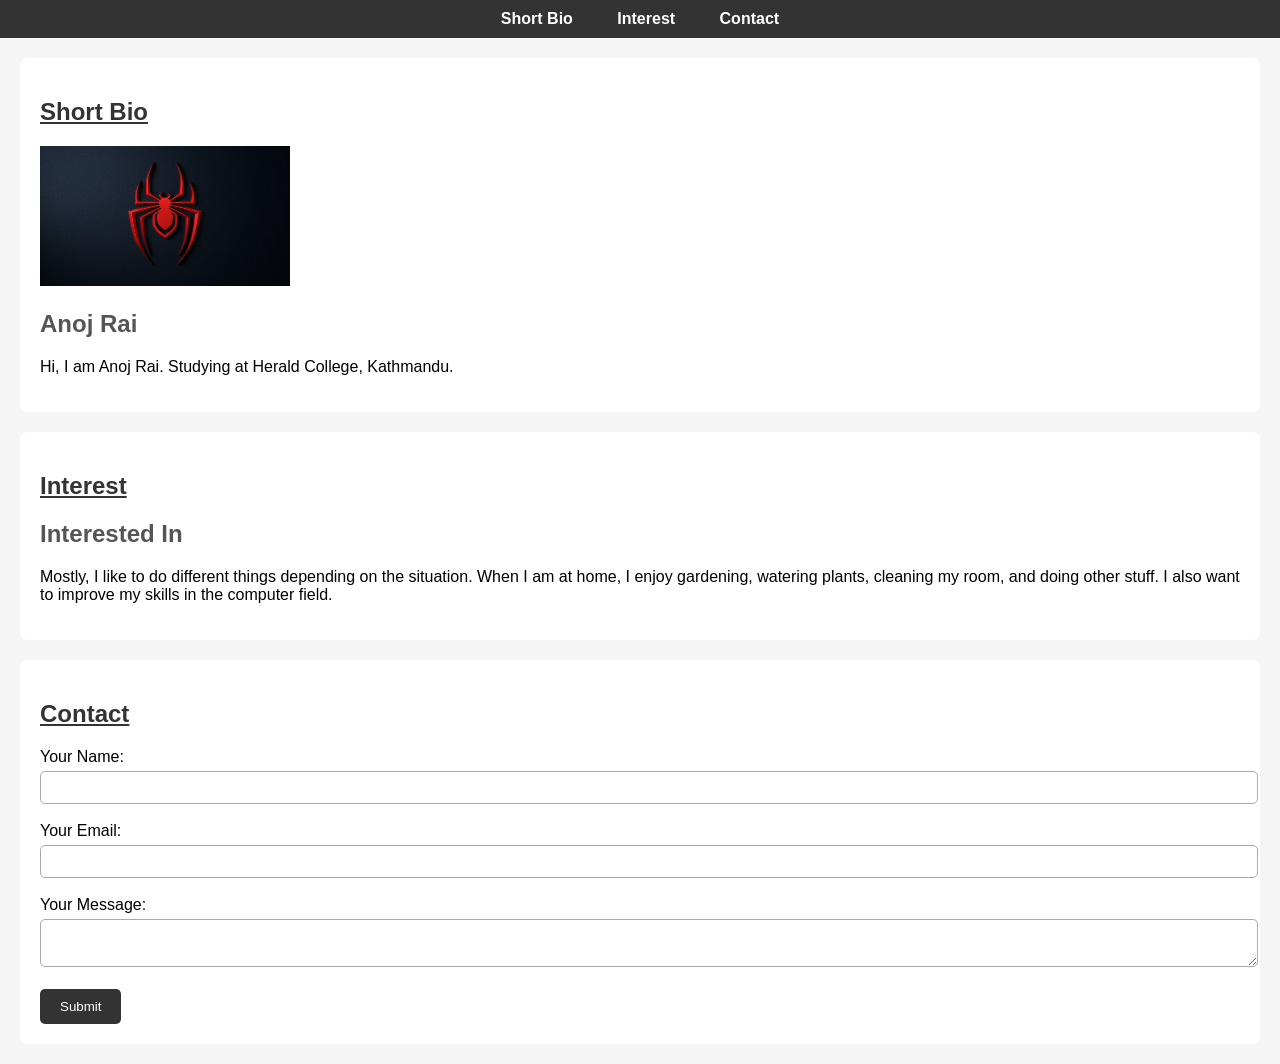
<file: index.html>
<!DOCTYPE html>
<html lang="en">

<head>
    <meta charset="UTF-8">
    <meta name="viewport" content="width=device-width, initial-scale=1.0">
    <title>Portfolio</title>
    <link rel="stylesheet" type="text/css" href="./portfolio-Anoj/style.css">
</head>

<body>
    <header>
        <!-- Navigation -->
        <nav>
            <ul>
                <li><a href="#short">Short Bio</a></li>
                <li><a href="#interest">Interest</a></li>
                <li><a href="#contact">Contact</a></li>
            </ul>
        </nav>
    </header>

    <!-- Bio -->
    <section id="short">
        <h1><u>Short Bio</u></h1>
        <img src="./portfolio-Anoj/img/spider.jpg" alt="Profile photo" width="250">
        <h2>Anoj Rai</h2>
        <p>Hi, I am Anoj Rai. Studying at Herald College, Kathmandu.</p>
    </section>

    <!-- Interest -->
    <section id="interest">
        <h1><u>Interest</u></h1>
        <h2>Interested In</h2>
        <p>
            Mostly, I like to do different things depending on the situation.
            When I am at home, I enjoy gardening, watering plants, cleaning my room,
            and doing other stuff. I also want to improve my skills in the computer field.
        </p>
    </section>

    <!-- Contact -->
    <section id="contact">
        <h1><u>Contact</u></h1>
        <form action="submit_form" method="post">
            <label for="Name">Your Name:</label>
            <input type="text" name="Name" id="Name" required><br><br>

            <label for="Email">Your Email:</label>
            <input type="email" name="Email" id="Email" required><br><br>

            <label for="message">Your Message:</label>
            <textarea name="message" id="message"></textarea><br><br>

            <button type="submit">Submit</button>
        </form>
    </section>

</body>
</html>
</file>
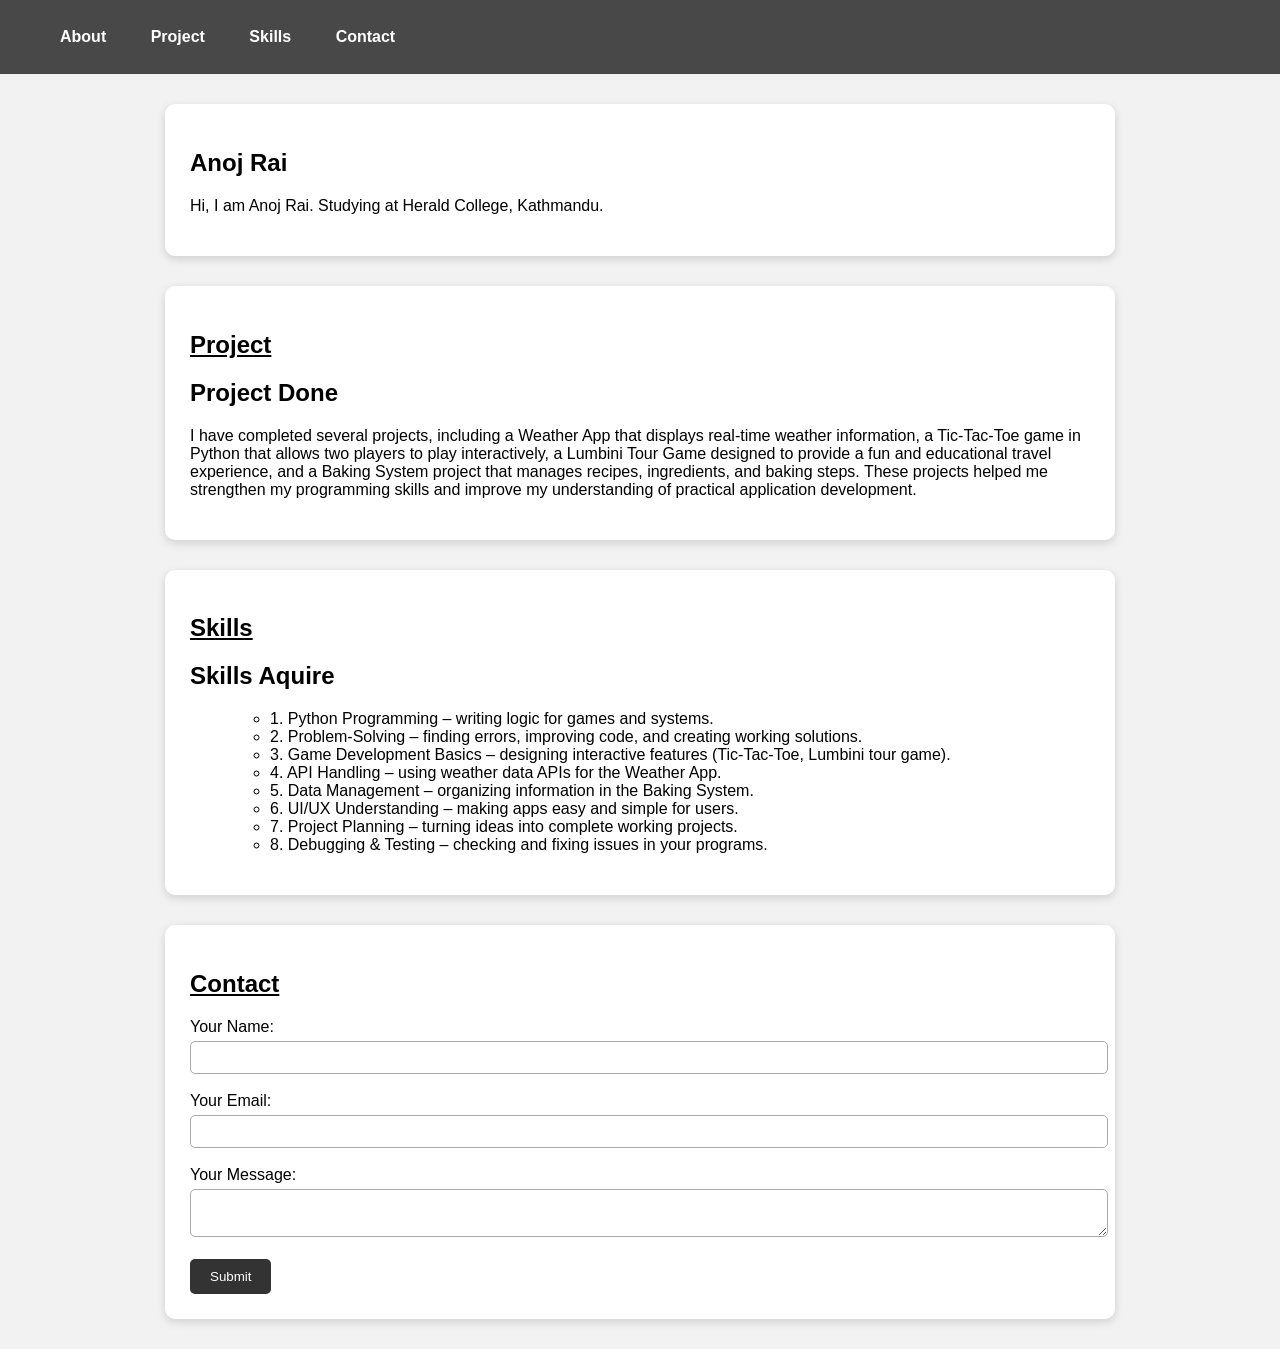
<file: workshop2/index.html>
<!DOCTYPE html>
    <html lang="en">

    <head>
        <meta charset="UTF-8">
        <meta name="viewport" content="width=device-width, initial-scale=1.0">
        <title>Portfolio</title>
        <link rel="stylesheet" type="text/css" href="style.css">
    </head>
    <video autoplay loop muted id="video-background">
        <!-- Use a small, low-res video for demonstration/performance -->
        <source src="C:\Users\USER\Downloads\4125029-uhd_3840_2160_24fps.mp4" type="video/mp4">
    </video>

    <body>
        <header>
            <!-- Navigation -->
            <nav>

                <ul>
                    <li><a href="#About">About</a></li>
                    <li><a href="#project">Project</a></li>
                    <li><a href="#skills">Skills</a></li>
                    <li><a href="#contact">Contact</a></li>
                </ul>
            </nav>

            <button class="menu-toggle" id="menu-button">&#9776;</button>

    <!-- Hamburger icon can be a simple text or SVG -->

    </button>
        </header>

        <!-- Bio -->
        <section id="About">
                 <h1>Anoj Rai</h1>
            <p>Hi, I am Anoj Rai. Studying at Herald College, Kathmandu.</p>
        </section>

        <!-- Interest -->
        <section id="Project">
            <h1><u>Project</u></h1>
            <h2>Project Done</h2>
            <p>
                I have completed several projects, including a Weather App that displays real-time weather information, a Tic-Tac-Toe game in Python that allows two players to play interactively, a Lumbini Tour Game designed to provide a fun and educational travel experience, and a Baking System project that manages recipes, ingredients, and baking steps. These projects helped me strengthen my programming skills and improve my understanding of practical application development.
            </p>
        </section>

        <!-- Skills -->
        <section id="Skills">
            <h1><u>Skills</u></h1>
            <h2>Skills Aquire</h2>
            <ol>
            <ul>
                <li>1. Python Programming – writing logic for games and systems.</li>
                <li>2. Problem-Solving – finding errors, improving code, and creating working solutions.</li>
                <li>3. Game Development Basics – designing interactive features (Tic-Tac-Toe, Lumbini tour game).</li>
                <li>4. API Handling – using weather data APIs for the Weather App.</li>
                <li>5. Data Management – organizing information in the Baking System.</li>
                <li>6. UI/UX Understanding – making apps easy and simple for users.</li>
                <li>7. Project Planning – turning ideas into complete working projects.</li>
                <li>8. Debugging & Testing – checking and fixing issues in your programs.</li>
            </ul>
            <ol>
        </section>


        <!-- Contact -->
        <section id="contact">
            <h1><u>Contact</u></h1>
            <form action="submit_form" method="post">
                <label for="Name">Your Name:</label>
                <input type="text" name="Name" id="Name" required><br><br>

                <label for="Email">Your Email:</label>
                <input type="email" name="Email" id="Email" required><br><br>

                <label for="message">Your Message:</label>
                <textarea name="message" id="message"></textarea><br><br>

                <button type="submit">Submit</button>
            </form>
        </section>

        <script src="script.js"></script>

    </body>
    </html>
</file>
<file: portfolio-Anoj/style.css>
body {
    font-family: Arial, sans-serif;
    margin: 0;
    padding: 0;
    background: #f5f5f5;
}

/* Navigation */
nav {
    background: #333;
    padding: 10px 0;
}
nav ul {
    list-style: none;
    text-align: center;
    margin: 0;
    padding: 0;
}
nav ul li {
    display: inline;
    margin: 0 20px;
}
nav a {
    color: white;
    text-decoration: none;
    font-weight: bold;
}
nav a:hover {
    text-decoration: underline;
}

/* Sections */
section {
    background: white;
    margin: 20px;
    padding: 20px;
    border-radius: 8px;
}

/* Headings */
h1 {
    color: #333;
}
h2 {
    color: #555;
}

/* Contact form */
input, textarea {
    width: 100%;
    padding: 8px;
    margin-top: 5px;
    border-radius: 5px;
    border: 1px solid #aaa;
}

button {
    padding: 10px 20px;
    background: #333;
    color: white;
    border: none;
    border-radius: 5px;
    cursor: pointer;
}
button:hover {
    background: #555;
}
</file>
<file: workshop2/style.css>
body {
    font-family: Arial, sans-serif;
    margin: 0;
    background: #f2f2f2;
}

/* Background video */
#video-background {
    position: fixed;
    width: 100%;
    height: 100%;
    object-fit: cover;
    z-index: -1;
    opacity: 2;
}

/* Navigation */
nav {
    background: rgba(0, 0, 0, 0.7);
    padding: 12px 0;
    text-align: center;
    display: flex;
    flex-direction: row;

}

nav ul li {
    display: inline-block;
    margin: 0 20px;
}

nav a {
    color: white;
    text-decoration: none;
    font-weight: bold;
}

nav a:hover {
    color: #00e5ff;
}

/* Sections */
section {
    background: white;
    margin: 30px auto;
    padding: 25px;
    width: 85%;
    max-width: 900px;
    border-radius: 10px;
    box-shadow: 0 3px 10px rgba(0,0,0,0.15);
}

/* Inputs */
input, textarea {
    width: 100%;
    padding: 8px;
    margin-top: 5px;
    border: 1px solid #aaa;
    border-radius: 5px;
}

button {
    padding: 10px 20px;
    background: #333;
    color: white;
    border: none;
    border-radius: 5px;
    cursor: pointer;
}

button:hover {
    background: #555;
}

/* ---------- HAMBURGER + RESPONSIVE ---------- */

/* Hide the menu button on big screens */
.menu-toggle {
    display: none;
    background: none;
    border: none;
    font-size: 28px;
    color: darkslategray;
    cursor: pointer;
    margin-left: auto;
}

/* Mobile view */
@media (max-width: 600px) {

    nav ul {
        display: none;              /* Hide links by default */
        flex-direction: column;
        background: rgba(0,0,0,0.8);
        padding: 15px 0;
    }

    nav ul.show {
        display: flex;              /* Show when toggled */
    }

    nav ul li {
        margin: 12px 0;
        display: block;
    }

    .menu-toggle {
        display: block;             /* Show hamburger */
        margin-right: 20px;
    }
}
</file>
